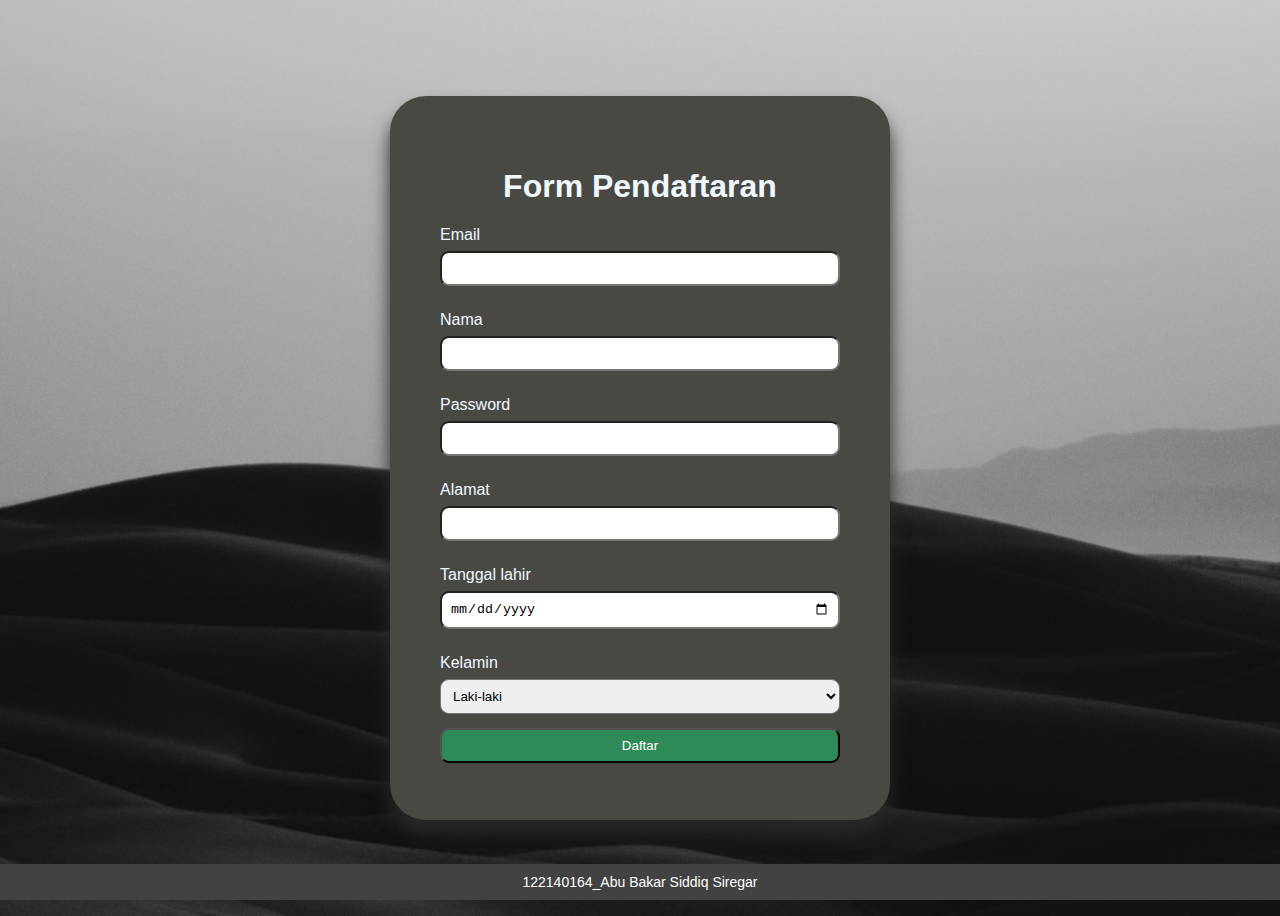
<file: task_2/index.html>
<!DOCTYPE html>
<html lang="en">
<head>
    <meta charset="UTF-8">
    <meta name="viewport" content="width=device-width, initial-scale=1.0">
    <title>Form Pendaftaran</title>

    <style>
        body{
            display: flex;
            justify-content: center;
            align-items: center;
            height: 100vh;
            background-image: url(Resource/bg1.jpg);
            background-size: cover;
            background-position: center;
            background-repeat: no-repeat;
        }

        footer {
            background-color: rgb(66, 66, 66);
            color: white;
            width: 100%;
            padding: 10px;
            text-align: center;
            font-family: Arial, sans-serif;
            font-size: 14px;
            position: fixed;
            bottom: 0;
        }

        .formregister{
            background-color: rgb(73, 73, 68);
            color:aliceblue;
            font-family: Arial, Helvetica, sans-serif;
            padding: 50px;
            border-radius: 36px;
            width: 400px;
            box-shadow: 0 14px 18px rgb(40, 40, 40);
        }

        #titleform{
            text-align: center;
        }

        input, select {
            width: 100%;
            padding: 8px;
            margin: 7px 0px;
            border-radius: 9px;
            box-sizing: border-box;
        }

        input[type="submit"] {
            background-color: seagreen;
            color: white;
            cursor: pointer;
        }

        input[type="submit"]:hover {
            background-color: darkgreen;
        }
    </style>
</head>
<body>
    <div class="formregister">
        <h1 id="titleform">Form Pendaftaran</h1>
        <form method="post" action="detail.html">
            <label for="Email">Email</label><br>
            <input type="text" id="email" name="email"><br><br>
            <label for="name">Nama</label><br>
            <input type="text" id="name" name="name"><br><br>
            <label for="password">Password</label><br>
            <input type="password" id="password" name="password"><br><br>
            <label for="address">Alamat</label><br>
            <input type="text" id="address" name=">address"><br><br>
            <label for="date">Tanggal lahir</label><br>
            <input type="date" id="date" name="date"><br><br>
            <label for="gender">Kelamin</label><br>
            <select id="gender" name="gender">
                <option value="male">Laki-laki</option>
                <option value="female">Perempuan</option>
            </select>
            <input type="submit" value="Daftar">
        </form>
        </form>
    </div>

    <footer>
        122140164_Abu Bakar Siddiq Siregar
    </footer>
</body>
</html>
</file>
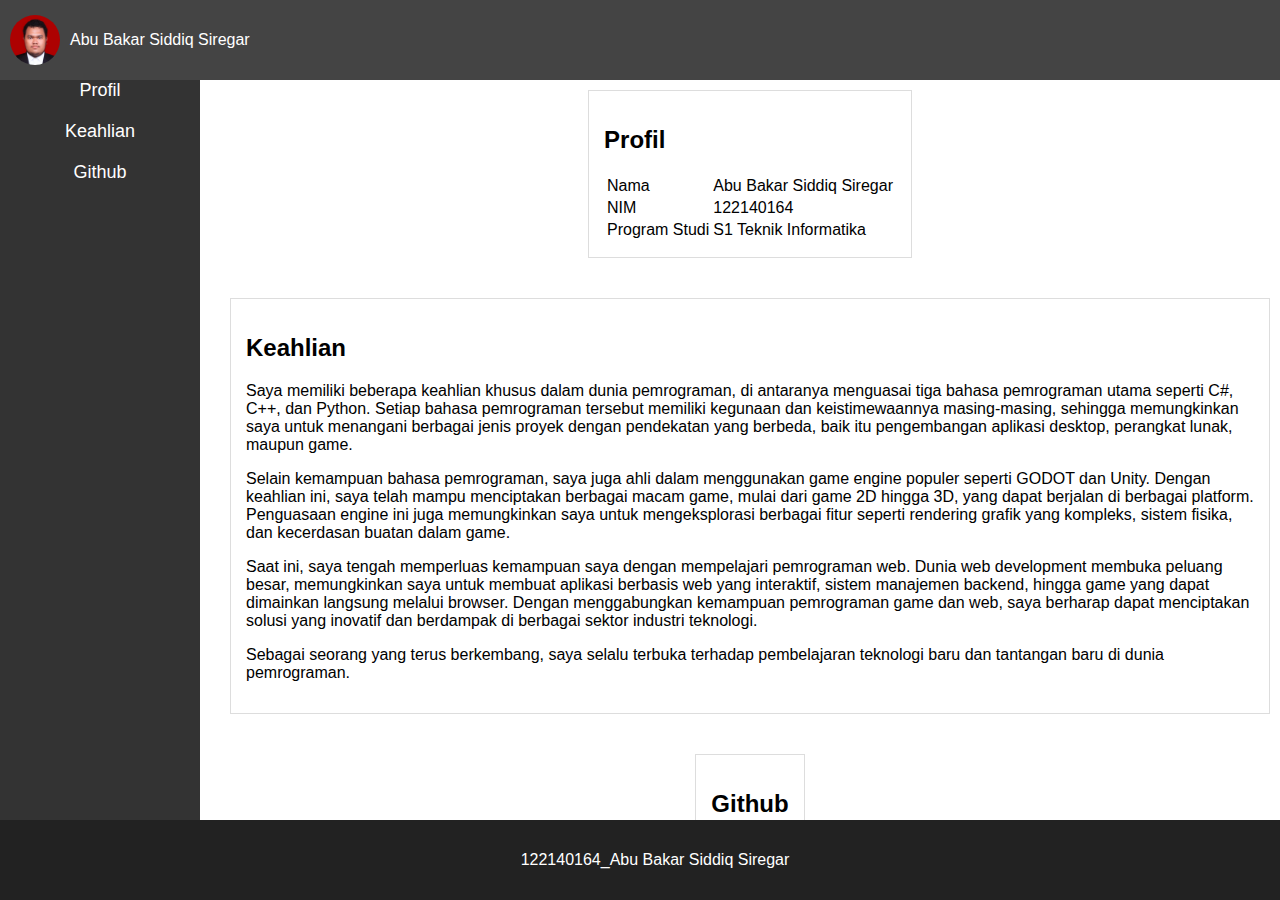
<file: task_3/index.html>
<!DOCTYPE html>
<html lang="en">
<head>
    <meta charset="UTF-8">
    <meta name="viewport" content="width=device-width, initial-scale=1.0">
    <title>Responsive Web</title>
    <link rel="stylesheet" href="style.css">
</head>
<body>
    <header>
        <div id="upperheader">
            <img src="Resource/pp1.jpg" alt="Foto Profil" id="pp">
            <p>Abu Bakar Siddiq Siregar</p>
        </div>
    </header>

    <nav id="sidebar">
        <a href="#profil">Profil</a>
        <a href="#Keahlian">Keahlian</a>
        <a href="#Github">Github</a>
    </nav>

    <div class="container">
        <div id="profil" class="block-element">
            <h2>Profil</h2>
            <table class="tableprofil">
                <tr><td>Nama</td><td>Abu Bakar Siddiq Siregar</td></tr>
                <tr><td>NIM</td><td>122140164</td></tr>
                <tr><td>Program Studi</td><td>S1 Teknik Informatika</td></tr>
            </table>
        </div>

        <div id="Keahlian" class="block-element">
            <h2>Keahlian</h2>
            <p>
                Saya memiliki beberapa keahlian khusus dalam dunia pemrograman, di antaranya menguasai tiga bahasa pemrograman utama seperti C#, C++, dan Python. 
                Setiap bahasa pemrograman tersebut memiliki kegunaan dan keistimewaannya masing-masing, sehingga memungkinkan saya untuk menangani berbagai jenis proyek 
                dengan pendekatan yang berbeda, baik itu pengembangan aplikasi desktop, perangkat lunak, maupun game.
            </p>
            <p>
                Selain kemampuan bahasa pemrograman, saya juga ahli dalam menggunakan game engine populer seperti GODOT dan Unity. Dengan keahlian ini, saya telah mampu menciptakan 
                berbagai macam game, mulai dari game 2D hingga 3D, yang dapat berjalan di berbagai platform. Penguasaan engine ini juga memungkinkan saya untuk mengeksplorasi berbagai 
                fitur seperti rendering grafik yang kompleks, sistem fisika, dan kecerdasan buatan dalam game.
            </p>
            <p>
                Saat ini, saya tengah memperluas kemampuan saya dengan mempelajari pemrograman web. Dunia web development membuka peluang besar, memungkinkan saya untuk membuat aplikasi 
                berbasis web yang interaktif, sistem manajemen backend, hingga game yang dapat dimainkan langsung melalui browser. Dengan menggabungkan kemampuan pemrograman game dan web, 
                saya berharap dapat menciptakan solusi yang inovatif dan berdampak di berbagai sektor industri teknologi.
            </p>
            <p>
                Sebagai seorang yang terus berkembang, saya selalu terbuka terhadap pembelajaran teknologi baru dan tantangan baru di dunia pemrograman.
            </p>
        </div>

        <div id="Github" class="block-element">
            <h2>Github</h2>
            <a href="https://github.com/122140164-AbuBakarSiddiqSiregar" class="inline-element">Github</a>
        </div>
    </div>

    <footer>
        <p>122140164_Abu Bakar Siddiq Siregar</p>
    </footer>
</body>
</html>
</file>
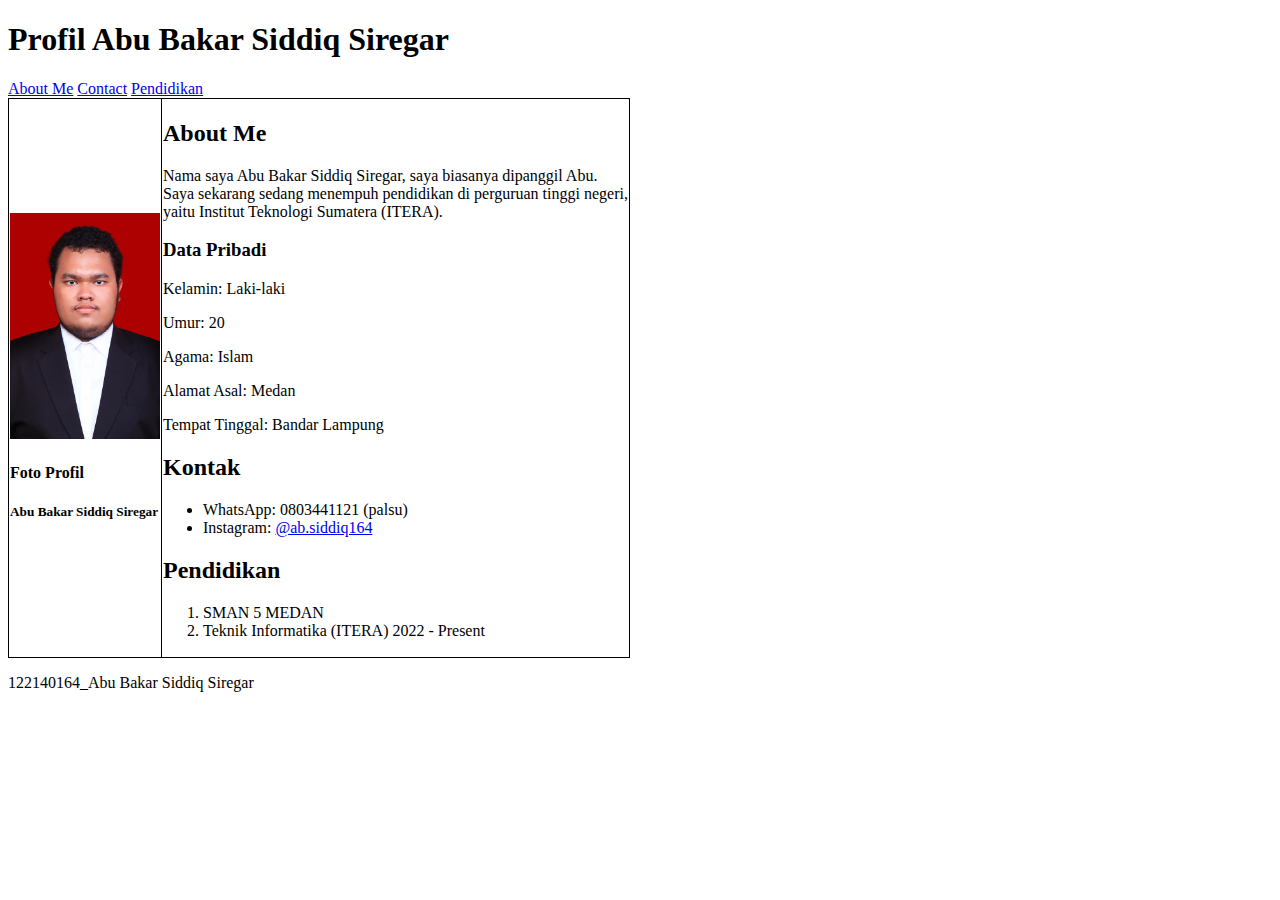
<file: Task_html/index.html>
<!DOCTYPE html>
<html lang="en">
<head>
    <meta charset="UTF-8">
    <meta name="viewport" content="width=device-width, initial-scale=1.0">
    <title>Profil saya</title>
    <style>
        table, tr, td {
            border: 1px solid black;
            border-collapse: collapse;
        }
    </style>
</head>
<body>
    <header>
        <h1>Profil Abu Bakar Siddiq Siregar</h1>
    </header>

    <nav>
        <a href="#about">About Me</a>
        <a href="#contact">Contact</a>
        <a href="#education">Pendidikan</a>
    </nav>
    <main>
        <article>
            <table>
                <tr>
                    <td>
                        <div>
                            <img src="Resource/IMG_3965 A 4X6.jpg" alt="Foto Profil" width="150px">
                            <h4>Foto Profil</h4>
                            <h5>Abu Bakar Siddiq Siregar</h5>
                        </div>
                    </td>
                    <td>
                        <section id="about">
                            <div>
                                <h2>About Me</h2>
                                <p>Nama saya Abu Bakar Siddiq Siregar, saya biasanya dipanggil Abu.<br> 
                                    Saya sekarang sedang menempuh pendidikan di perguruan tinggi negeri,<br>
                                     yaitu Institut Teknologi Sumatera (ITERA).</p>
                            </div>
                            <div>
                                <h3>Data Pribadi</h3>
                                <p>Kelamin: Laki-laki</p>
                                <p>Umur: 20</p>
                                <p>Agama: Islam</p>
                                <p>Alamat Asal: Medan</p>
                                <p>Tempat Tinggal: Bandar Lampung</p>
                            </div>
                        </section>
                    
                        <section id="contact">
                            <div>
                                <h2>Kontak</h2>
                                <ul>
                                    <li>WhatsApp: 0803441121 (palsu)</li>
                                    <li>Instagram: <a href="https://www.instagram.com/ab.siddiq164" target="_blank">@ab.siddiq164</a></li>
                                </ul>
                            </div>
                        </section>
                    
                        <section id="education">
                            <div>
                                <h2>Pendidikan</h2>
                                <ol>
                                    <li>SMAN 5 MEDAN</li>
                                    <li>Teknik Informatika (ITERA) 2022 - Present</li>
                                </ol>
                            </div>
                        </section>
                    </td>
                </tr>
            </table>
        </article>
    </main>
    

    <footer>
        <p>122140164_Abu Bakar Siddiq Siregar</p>
    </footer>

</body>
</html>
</file>
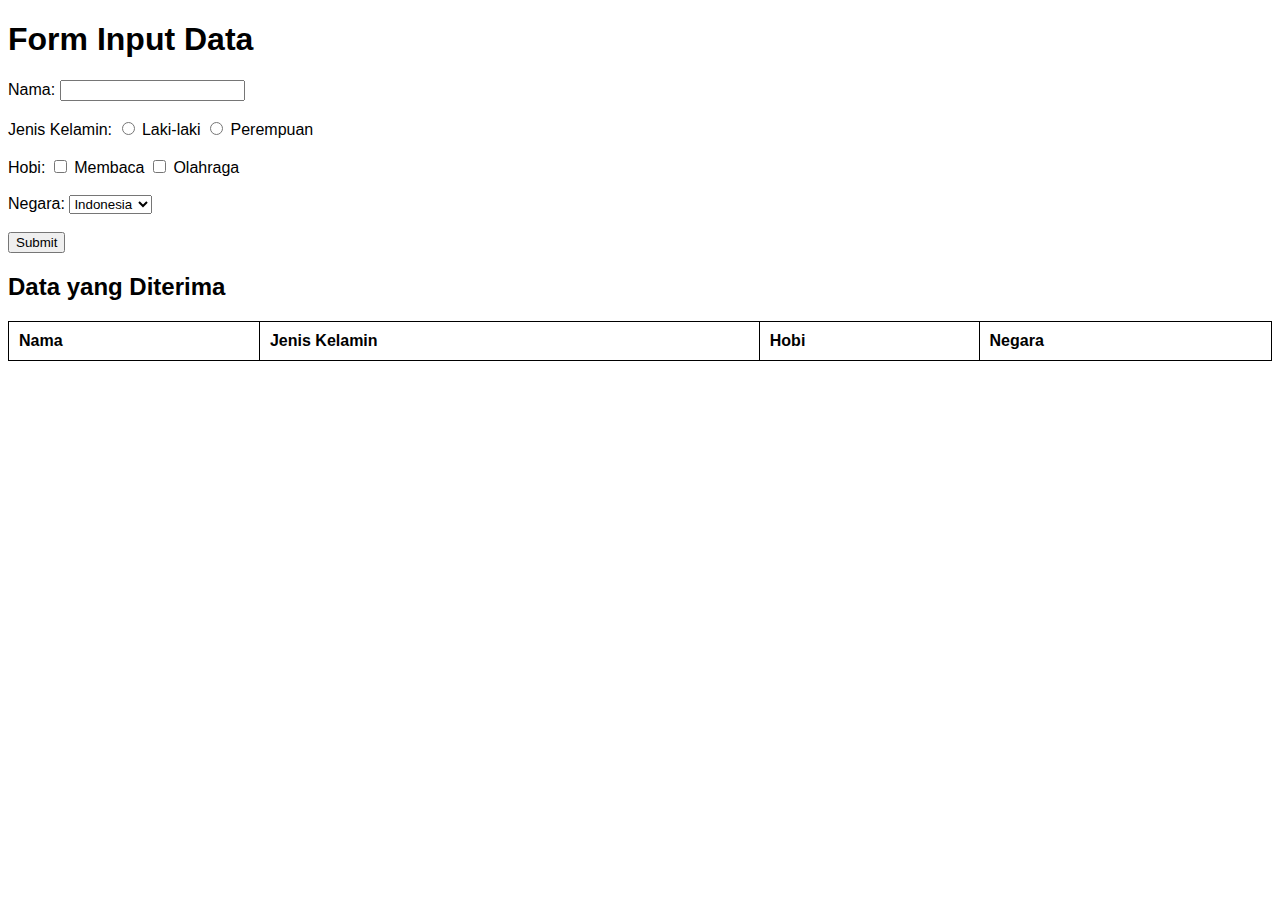
<file: UAS-PEMWEB-RA/index.html>
<!DOCTYPE html>
<html lang="en">
<head>
  <meta charset="UTF-8">
  <meta name="viewport" content="width=device-width, initial-scale=1.0">
  <title>Ujian Pemrograman Web</title>

  <script src="assets/js/script.js"></script>
  <style>
    body {
      font-family: Arial, sans-serif;
    }
    form {
      margin-bottom: 20px;
    }
    table {
      border-collapse: collapse;
      width: 100%;
    }
    table, th, td {
      border: 1px solid black;
    }
    th, td {
      padding: 10px;
      text-align: left;
    }
  </style>
</head>
<body>
  <h1>Form Input Data</h1>
  <form id="dataForm" action="server/process.php" method="POST">
    <label for="name">Nama:</label>
    <input type="text" id="name" name="name" required><br><br>

    <label for="gender">Jenis Kelamin:</label>
    <input type="radio" id="male" name="gender" value="Male">
    <label for="male">Laki-laki</label>
    <input type="radio" id="female" name="gender" value="Female">
    <label for="female">Perempuan</label><br><br>

    <label for="hobby">Hobi:</label>
    <input type="checkbox" id="hobby1" name="hobby[]" value="Membaca">
    <label for="hobby1">Membaca</label>
    <input type="checkbox" id="hobby2" name="hobby[]" value="Olahraga">
    <label for="hobby2">Olahraga</label><br><br>

    <label for="country">Negara:</label>
    <select id="country" name="country">
      <option value="Indonesia">Indonesia</option>
      <option value="Malaysia">Malaysia</option>
      <option value="Singapore">Singapore</option>
    </select><br><br>

    <button type="button" id="submitButton">Submit</button>
  </form>

  <h2>Data yang Diterima</h2>
  <table id="dataTable">
    <thead>
      <tr>
        <th>Nama</th>
        <th>Jenis Kelamin</th>
        <th>Hobi</th>
        <th>Negara</th>
      </tr>
    </thead>
    <tbody>
      <!-- Data akan dimasukkan di sini -->
    </tbody>
  </table>

  <script>
    // Fungsi untuk memuat data dari server
    function loadUserData() {
        fetch('server/view_user.php')
            .then(response => response.json())
            .then(data => {
                const tableBody = document.getElementById('dataTable').querySelector('tbody');
                tableBody.innerHTML = ''; // Hapus isi tabel sebelumnya

                data.forEach(user => {
                    const newRow = tableBody.insertRow();
                    newRow.innerHTML = `
                        <td>${user.name}</td>
                        <td>${user.gender}</td>
                        <td>${user.hobbies}</td>
                        <td>${user.country}</td>
                    `;
                });
            })
            .catch(error => console.error('Error:', error));
    }

    // Muat data pengguna saat halaman dimuat
    document.addEventListener('DOMContentLoaded', loadUserData);

    // Tambahkan event listener ke form untuk memperbarui data setelah submit
    const form = document.getElementById('dataForm');
    form.addEventListener('submit', function (e) {
        e.preventDefault(); // Mencegah pengiriman form default
        const formData = new FormData(form);

        fetch(form.action, {
            method: 'POST',
            body: formData
        })
        .then(response => response.text())
        .then(() => {
            form.reset();
            loadUserData(); // Perbarui tabel dengan data baru
            alert('Data berhasil disimpan!');
        })
        .catch(error => console.error('Error:', error));
    });
  </script>
</body>
</html>
</file>
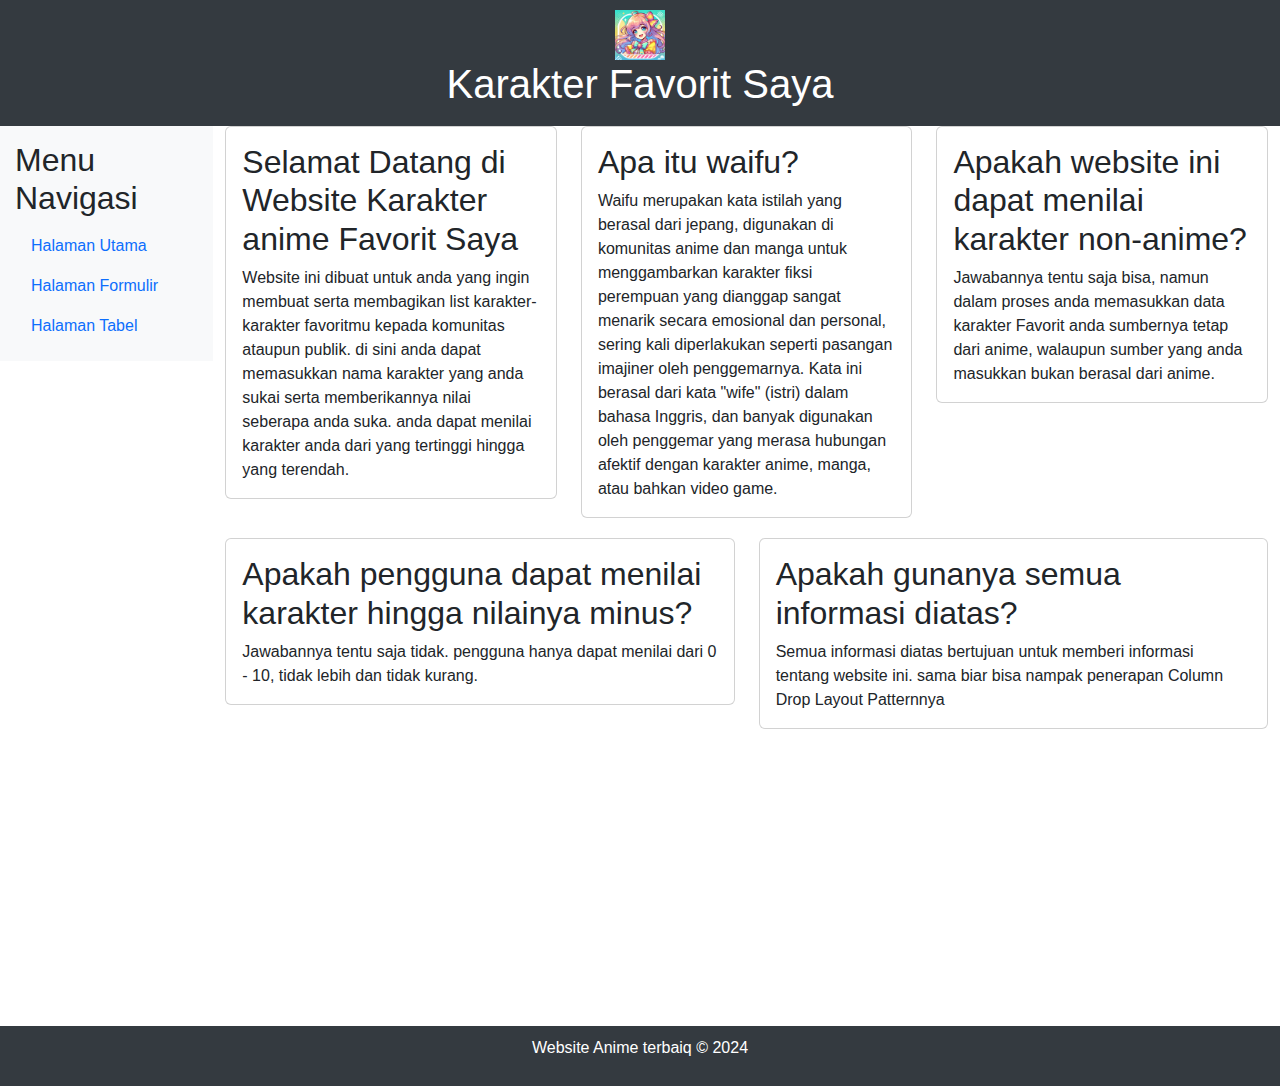
<file: UTS Pemweb RA/index.html>
<!DOCTYPE html>
<html lang="en">
<head>
    <meta charset="UTF-8">
    <meta name="viewport" content="width=device-width, initial-scale=1.0">
    <meta name="description" content="Website idola anime saya dengan desain responsif.">
    <meta name="author" content="Nama Anda">
    <meta name="keywords" content="anime, idola, website, responsif">
    <title>Mayfu (My Waifu)</title>
    
    <link href="https://cdn.jsdelivr.net/npm/bootstrap@5.3.0-alpha1/dist/css/bootstrap.min.css" rel="stylesheet">
    
    <style> 
        body {
            font-family: Arial, sans-serif;
        }

        html, body {
            height: 100%;  
            margin: 0;     
        }

        header {
            background-color: #343a40;
            color: white;
            padding: 10px 0;
            text-align: center;
        }

        .container-fluid {
            min-height: 100%;       
            display: flex;          
            flex-direction: column;
        }

        main {
            flex: 1;
            margin-top: 20px;
        }

        .sidebar {
            background-color: #f8f9fa;
            padding: 15px;
            height: 100%;
        }

        footer {
            background-color: #343a40;
            color: white;
            text-align: center;
            padding: 10px 0;
            position: relative;
            bottom: 0;
            width: 100%;
        }

        @media (max-width: 576px) {
            .sidebar, .content {
                flex-basis: 100%;
            }
        }

        .card {
            margin-bottom: 20px;
        }

    </style>
</head>
<body>
    <header>
        <img src="Resource/LogoWebAI.png" alt="Logo Anime" style="width: 50px;">
        <h1>Karakter Favorit Saya</h1>
    </header>

    <div class="container-fluid">
        <div class="row">
            <nav class="col-md-3 col-lg-2 sidebar">
                <h2>Menu Navigasi</h2>
                <ul class="nav flex-column">
                    <li class="nav-item">
                        <a class="nav-link" href="index.html">Halaman Utama</a>
                    </li>
                    <li class="nav-item">
                        <a class="nav-link" href="formulir.html">Halaman Formulir</a>
                    </li>
                    <li class="nav-item">
                        <a class="nav-link" href="tabel.html">Halaman Tabel</a>
                    </li>
                </ul>
            </nav>

            <main class="col-md-9 col-lg-10">
                <div class="row">
                    <div class="col-sm-12 col-md-4">
                        <div class="card">
                            <div class="card-body">
                                <h2 class="card-title">Selamat Datang di Website Karakter anime Favorit Saya</h2>
                                <p class="card-text">Website ini dibuat untuk anda yang ingin membuat serta membagikan
                                    list karakter-karakter favoritmu kepada komunitas ataupun publik.
                                    di sini anda dapat memasukkan nama karakter yang anda sukai serta
                                    memberikannya nilai seberapa anda suka. anda dapat menilai karakter
                                    anda dari yang tertinggi hingga yang terendah.</p>
                            </div>
                        </div>
                    </div>
                    <div class="col-sm-12 col-md-4">
                        <div class="card">
                            <div class="card-body">
                                <h2 class="card-title">Apa itu waifu?</h2>
                                <p class="card-text">Waifu merupakan kata istilah yang berasal dari jepang, digunakan di 
                                    komunitas anime dan manga untuk menggambarkan karakter fiksi perempuan 
                                    yang dianggap sangat menarik secara emosional dan personal, sering 
                                    kali diperlakukan seperti pasangan imajiner oleh penggemarnya. Kata 
                                    ini berasal dari kata "wife" (istri) dalam bahasa Inggris, dan banyak 
                                    digunakan oleh penggemar yang merasa hubungan afektif dengan karakter 
                                    anime, manga, atau bahkan video game.</p>
                            </div>
                        </div>
                    </div>
                    <div class="col-sm-12 col-md-4">
                        <div class="card">
                            <div class="card-body">
                                <h2 class="card-title">Apakah website ini dapat menilai karakter non-anime?</h2>
                                <p class="card-text">Jawabannya tentu saja bisa, namun dalam proses anda memasukkan data
                                    karakter Favorit anda sumbernya tetap dari anime, walaupun sumber
                                    yang anda masukkan bukan berasal dari anime.</p>
                            </div>
                        </div>
                    </div>
                </div>

                <div class="row">
                    <div class="col-sm-12 col-md-6">
                        <div class="card">
                            <div class="card-body">
                                <h2 class="card-title">Apakah pengguna dapat menilai karakter hingga nilainya minus?</h2>
                                <p class="card-text">Jawabannya tentu saja tidak. pengguna hanya dapat menilai dari 0 - 10,
                                    tidak lebih dan tidak kurang.</p>
                            </div>
                        </div>
                    </div>
                    <div class="col-sm-12 col-md-6">
                        <div class="card">
                            <div class="card-body">
                                <h2 class="card-title">Apakah gunanya semua informasi diatas?</h2>
                                <p class="card-text">Semua informasi diatas bertujuan untuk memberi informasi tentang
                                    website ini. sama biar bisa nampak penerapan Column Drop Layout Patternnya</p>
                            </div>
                        </div>
                    </div>
                </div>
            </main>
        </div>
    </div>

    <footer>
        <p>Website Anime terbaiq &copy; 2024</p>
    </footer>

    <script src="https://cdn.jsdelivr.net/npm/bootstrap@5.3.0-alpha1/dist/js/bootstrap.bundle.min.js"></script>
</body>
</html>
</file>
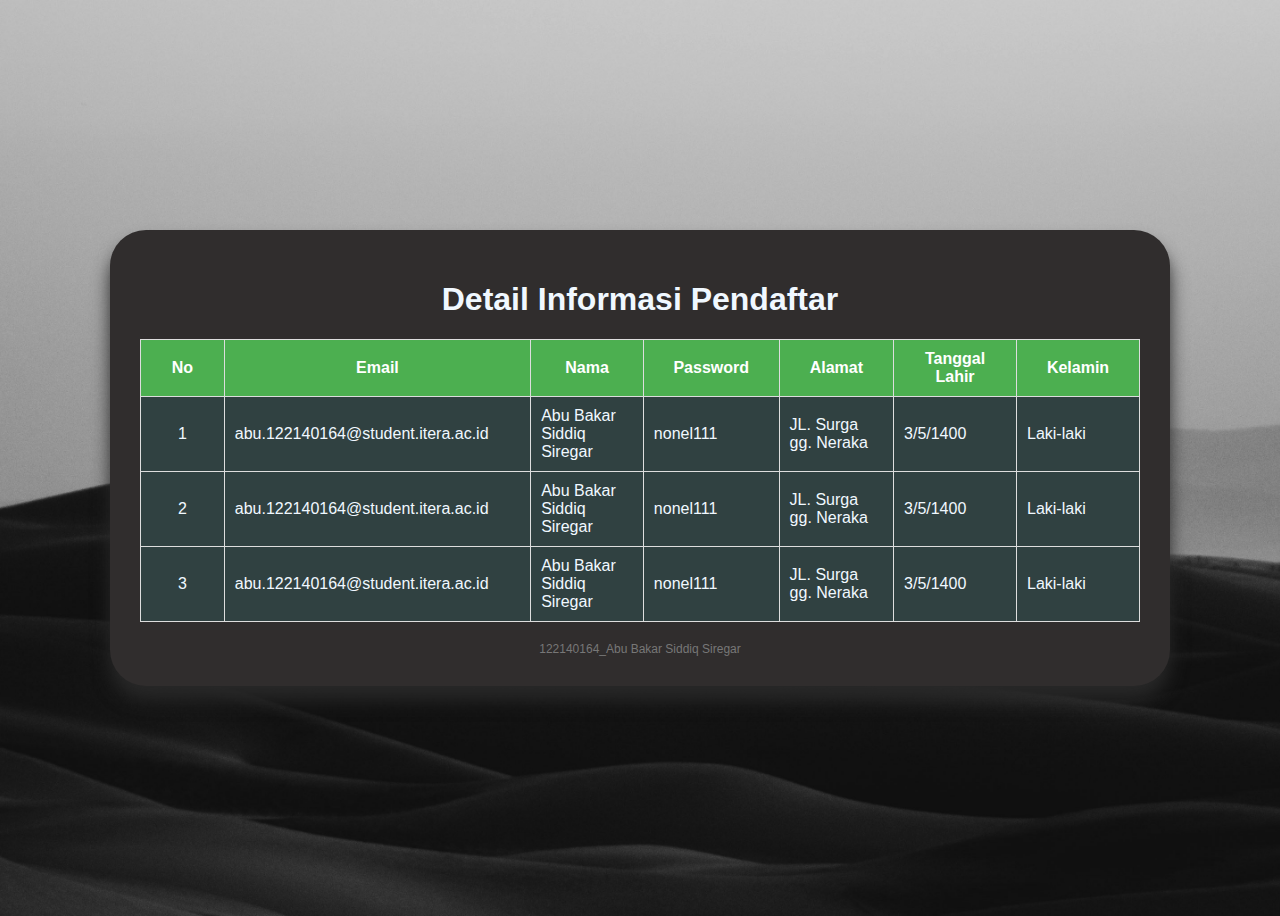
<file: task_2/detail.html>
<!DOCTYPE html>
<html lang="en">
<head>
    <meta charset="UTF-8">
    <meta name="viewport" content="width=device-width, initial-scale=1.0">
    <title>Detail Informasi Pendaftar</title>
    
    <style>
        body {
            font-family: Arial, Helvetica, sans-serif;
            display: flex;
            justify-content: center;
            align-items: center;
            height: 100vh;
            background-image: url(Resource/bg1.jpg);
            background-size: cover;
            background-position: center;
            background-repeat: no-repeat;
            color: aliceblue;
        }

        .box {
            background-color: rgb(48, 45, 45);
            padding: 30px;
            border-radius: 36px;
            box-shadow: 0 14px 18px rgb(40, 40, 40);
            width: min-content;
        }

        #TeksCenter {
            text-align: center;
        }

        table {
            width: 100%;
            border-collapse: collapse;
        }

        table, th, td {
            border: 1px solid #ddd;
            padding: 10px;
            width: 1000px;
        }

        td {
            background-color: rgb(48, 65, 65);
        }

        th {
            background-color: #4CAF50;
            color: white;
            text-align: center;
            
        }

        footer {
            margin-top: 20px;
            text-align: center;
            font-size: 12px;
            color: #777;
        }
    </style>
</head>
<body>
    <div class="box">
        <h1 id="TeksCenter">Detail Informasi Pendaftar</h1>
        <table>
            <tr>
                <th>No</th>
                <th>Email</th>
                <th>Nama</th>
                <th>Password</th>
                <th>Alamat</th>
                <th>Tanggal Lahir</th>
                <th>Kelamin</th>
            </tr>
            <tr>
                <td id="TeksCenter">
                    1
                </td>
                <td>
                    abu.122140164@student.itera.ac.id
                </td>
                <td>
                    Abu Bakar Siddiq Siregar
                </td>
                <td>
                    nonel111
                </td>
                <td>
                    JL. Surga gg. Neraka
                </td>
                <td>
                    3/5/1400
                </td>
                <td>
                    Laki-laki
                </td>
            </tr>
            <tr>
                <td id="TeksCenter">
                    2
                </td>
                <td>
                    abu.122140164@student.itera.ac.id
                </td>
                <td>
                    Abu Bakar Siddiq Siregar
                </td>
                <td>
                    nonel111
                </td>
                <td>
                    JL. Surga gg. Neraka
                </td>
                <td>
                    3/5/1400
                </td>
                <td>
                    Laki-laki
                </td>
            </tr>
            <tr>
                <td id="TeksCenter">
                    3
                </td>
                <td>
                    abu.122140164@student.itera.ac.id
                </td>
                <td>
                    Abu Bakar Siddiq Siregar
                </td>
                <td>
                    nonel111
                </td>
                <td>
                    JL. Surga gg. Neraka
                </td>
                <td>
                    3/5/1400
                </td>
                <td>
                    Laki-laki
                </td>
            </tr>
        </table>

        <footer>
            122140164_Abu Bakar Siddiq Siregar
        </footer>
    </div>
</body>
</html>
</file>
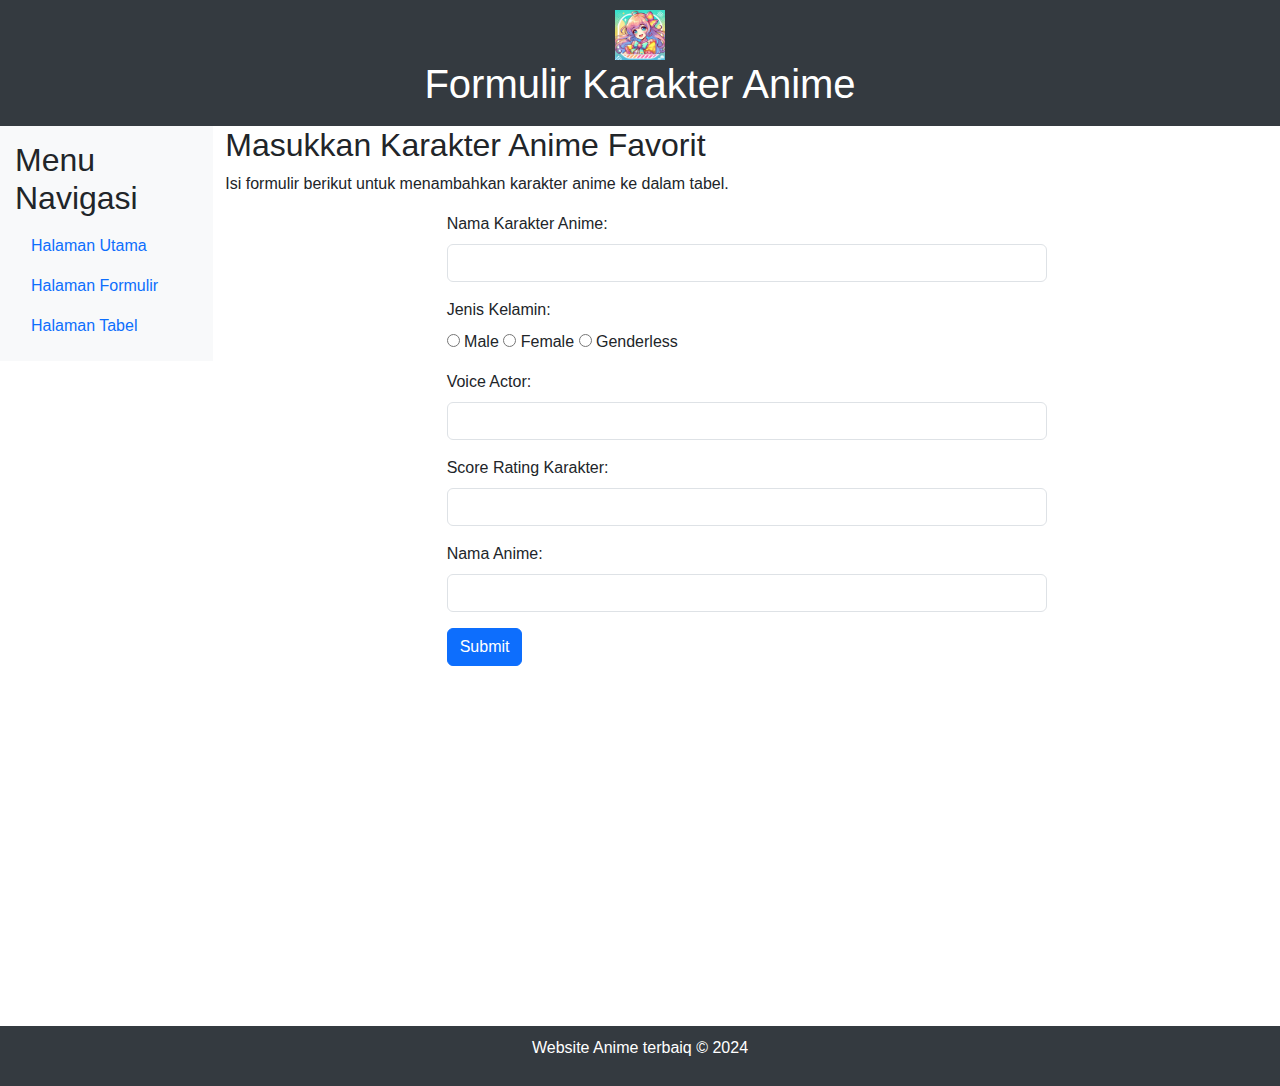
<file: UTS Pemweb RA/formulir.html>
<!DOCTYPE html>
<html lang="en">
<head>
    <meta charset="UTF-8">
    <meta name="viewport" content="width=device-width, initial-scale=1.0">
    <meta name="description" content="Halaman formulir untuk memasukkan karakter anime.">
    <meta name="author" content="Nama Anda">
    <meta name="keywords" content="anime, karakter, formulir, website, responsif">
    <title>Formulir Karakter Anime</title>
    
    <link href="https://cdn.jsdelivr.net/npm/bootstrap@5.3.0-alpha1/dist/css/bootstrap.min.css" rel="stylesheet">
    
    <style>
        main {
            flex: 1;
        }

        body {
            font-family: Arial, sans-serif;
        }

        html, body {
            height: 100%;
            margin: 0;
        }

        header {
            background-color: #343a40;
            color: white;
            padding: 10px 0;
            text-align: center;
        }

        .container-fluid {
            min-height: 100%;      
            display: flex;         
            flex-direction: column;
        }

        .sidebar {
            background-color: #f8f9fa;
            padding: 15px;
            height: 100%;
        }

        form {
            max-width: 600px; 
            margin: 0 auto;   
        }

        footer {
            background-color: #343a40;
            color: white;
            text-align: center;
            padding: 10px 0;
            position: relative;
            bottom: 0;
            width: 100%;
        }

        @media (max-width: 576px) {
            .sidebar, .content {
                flex-basis: 100%;
            }
        }
    </style>
</head>
<body>
    <header>
        <img src="Resource/LogoWebAI.png" alt="Logo Anime" style="width: 50px;">
        <h1>Formulir Karakter Anime</h1>
    </header>

    <div class="container-fluid">
        <div class="row">
            <!-- Sidebar -->
            <nav class="col-md-3 col-lg-2 sidebar">
                <h2>Menu Navigasi</h2>
                <ul class="nav flex-column">
                    <li class="nav-item">
                        <a class="nav-link" href="index.html">Halaman Utama</a>
                    </li>
                    <li class="nav-item">
                        <a class="nav-link" href="formulir.html">Halaman Formulir</a>
                    </li>
                    <li class="nav-item">
                        <a class="nav-link" href="tabel.html">Halaman Tabel</a>
                    </li>
                </ul>
            </nav>

            <main class="col-md-9 col-lg-10">
                <section class="content">
                    <h2>Masukkan Karakter Anime Favorit</h2>
                    <p>Isi formulir berikut untuk menambahkan karakter anime ke dalam tabel.</p>
                    
                    <form action="tabel.html" method="GET">
                        <div class="mb-3">
                            <label for="nama-karakter" class="form-label">Nama Karakter Anime:</label>
                            <input type="text" id="nama-karakter" name="nama-karakter" class="form-control" required>
                        </div>

                        <div class="mb-3">
                            <label for="gender" class="form-label">Jenis Kelamin:</label><br>
                            <input type="radio" id="male" name="gender" value="Male" required>
                            <label for="male">Male</label>
                            <input type="radio" id="female" name="gender" value="Female" required>
                            <label for="female">Female</label>
                            <input type="radio" id="genderless" name="gender" value="Genderless" required>
                            <label for="genderless">Genderless</label>
                        </div>

                        <div class="mb-3">
                            <label for="voice-actor" class="form-label">Voice Actor:</label>
                            <input type="text" id="voice-actor" name="voice-actor" class="form-control" required>
                        </div>

                        <div class="mb-3">
                            <label for="score-rating" class="form-label">Score Rating Karakter:</label>
                            <input type="number" id="score-rating" name="score-rating" class="form-control" step="0.1" min="0" max="10" required>
                        </div>

                        <div class="mb-3">
                            <label for="nama-anime" class="form-label">Nama Anime:</label>
                            <input type="text" id="nama-anime" name="nama-anime" class="form-control" required>
                        </div>

                        <button type="submit" class="btn btn-primary">Submit</button>
                    </form>
                </section>
            </main>
        </div>
    </div>

    <footer>
        <p>Website Anime terbaiq &copy; 2024</p>
    </footer>

    <script src="https://cdn.jsdelivr.net/npm/bootstrap@5.3.0-alpha1/dist/js/bootstrap.bundle.min.js"></script>
</body>
</html>
</file>
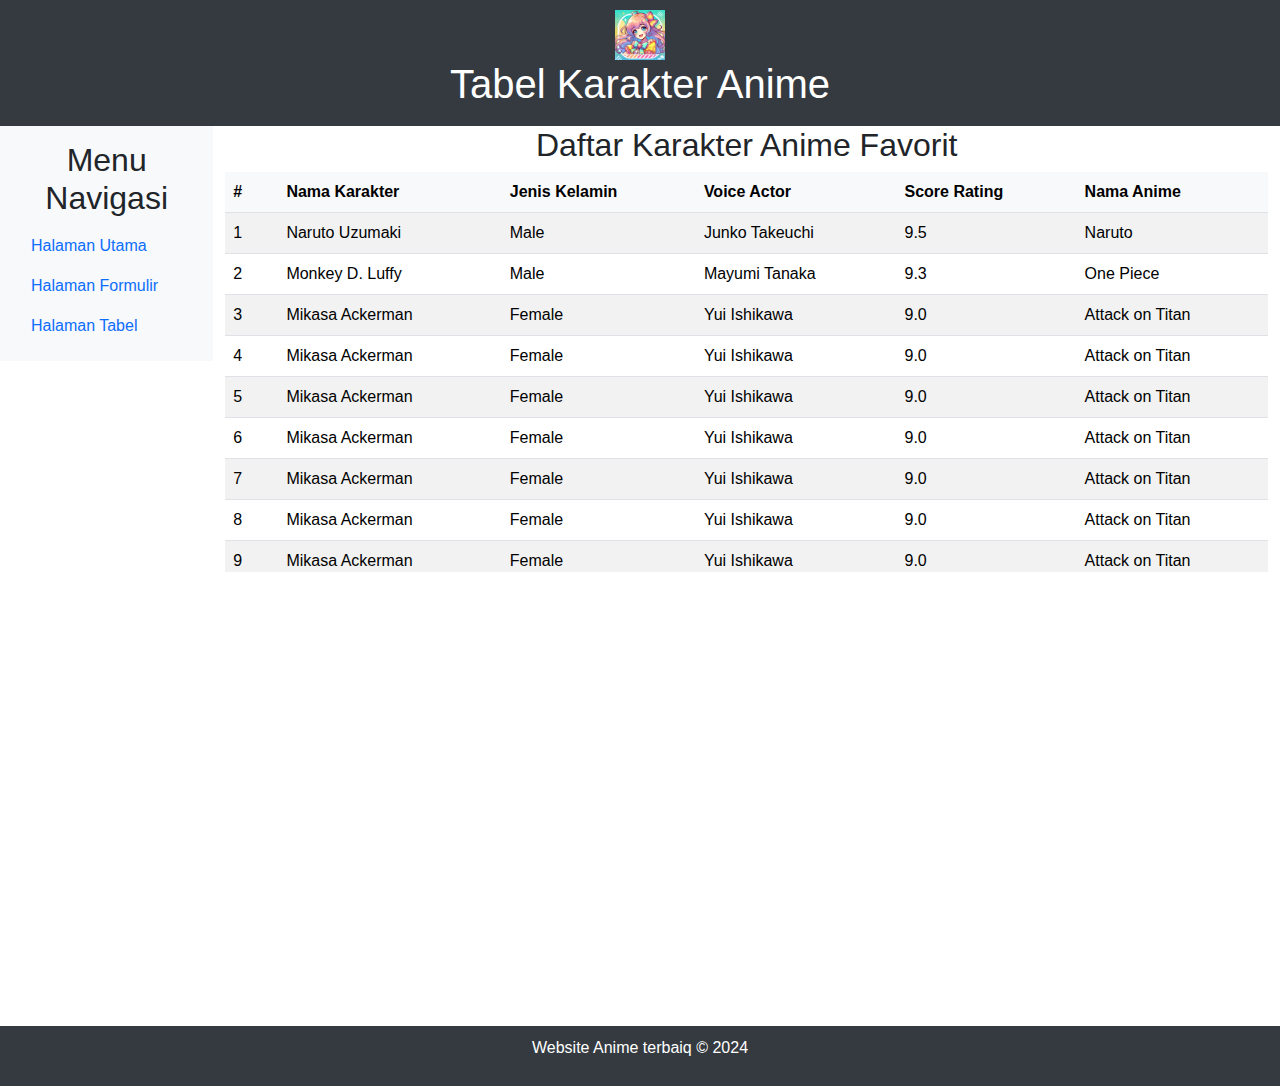
<file: UTS Pemweb RA/tabel.html>
<!DOCTYPE html>
<html lang="en">
<head>
    <meta charset="UTF-8">
    <meta name="viewport" content="width=device-width, initial-scale=1.0">
    <meta name="description" content="Halaman tabel karakter anime yang diinput melalui formulir.">
    <meta name="author" content="Nama Anda">
    <meta name="keywords" content="anime, karakter, tabel, website, responsif">
    <title>Tabel Karakter Anime</title>
    
    <!-- Bootstrap CSS -->
    <link href="https://cdn.jsdelivr.net/npm/bootstrap@5.3.0-alpha1/dist/css/bootstrap.min.css" rel="stylesheet">
    
    <!-- Custom CSS -->
    <style>
        main {
            flex: 1;
        }

        body {
            font-family: Arial, sans-serif;
        }

        html, body {
            height: 100%;  
            margin: 0;    
        }

        header {
            background-color: #343a40;
            color: white;
            padding: 10px 0;
            text-align: center;
        }

        .container-fluid {
            min-height: 100%;       
            display: flex;          
            flex-direction: column; 
        }

        .sidebar {
            background-color: #f8f9fa;
            padding: 15px;
            height: 100%;
        }

        footer {
            background-color: #343a40;
            color: white;
            text-align: center;
            padding: 10px 0;
            position: relative;
            bottom: 0;
            width: 100%;
        }
        h2 {
            text-align: center;
        }
        
        .table thead th {
            position: sticky;
            top: 0;
            background-color: #f8f9fa;
        }

        .table-striped tbody tr:nth-of-type(odd) {
            background-color: #f2f2f2;
        }

        .table-striped tbody tr:nth-of-type(even) {
            background-color: #e9ecef;
        }

        .table-hover tbody tr:hover {
            background-color: #d1e7dd;
        }

        @media (max-width: 576px) {
            .sidebar, .content {
                flex-basis: 100%;
            }
        }

        .table-container {
            max-height: 400px;
            overflow-y: auto;
        }
    </style>
</head>
<body>
    <header>
        <img src="Resource/LogoWebAI.png" alt="Logo Anime" style="width: 50px;">
        <h1>Tabel Karakter Anime</h1>
    </header>

    <div class="container-fluid">
        <div class="row">
            <nav class="col-md-3 col-lg-2 sidebar">
                <h2>Menu Navigasi</h2>
                <ul class="nav flex-column">
                    <li class="nav-item">
                        <a class="nav-link" href="index.html">Halaman Utama</a>
                    </li>
                    <li class="nav-item">
                        <a class="nav-link" href="formulir.html">Halaman Formulir</a>
                    </li>
                    <li class="nav-item">
                        <a class="nav-link" href="tabel.html">Halaman Tabel</a>
                    </li>
                </ul>
            </nav>

            <main class="col-md-9 col-lg-10">
                <section class="content">
                    <h2 class="centeer">Daftar Karakter Anime Favorit</h2>
                    <div class="table-container">
                        <table class="table table-striped table-hover">
                            <thead>
                                <tr>
                                    <th>#</th>
                                    <th>Nama Karakter</th>
                                    <th>Jenis Kelamin</th>
                                    <th>Voice Actor</th>
                                    <th>Score Rating</th>
                                    <th>Nama Anime</th>
                                </tr>
                            </thead>
                            <tbody>
                                <tr>
                                    <td>1</td>
                                    <td>Naruto Uzumaki</td>
                                    <td>Male</td>
                                    <td>Junko Takeuchi</td>
                                    <td>9.5</td>
                                    <td>Naruto</td>
                                </tr>
                                <tr>
                                    <td>2</td>
                                    <td>Monkey D. Luffy</td>
                                    <td>Male</td>
                                    <td>Mayumi Tanaka</td>
                                    <td>9.3</td>
                                    <td>One Piece</td>
                                </tr>
                                <tr>
                                    <td>3</td>
                                    <td>Mikasa Ackerman</td>
                                    <td>Female</td>
                                    <td>Yui Ishikawa</td>
                                    <td>9.0</td>
                                    <td>Attack on Titan</td>
                                </tr>
                                <tr>
                                    <td>4</td>
                                    <td>Mikasa Ackerman</td>
                                    <td>Female</td>
                                    <td>Yui Ishikawa</td>
                                    <td>9.0</td>
                                    <td>Attack on Titan</td>
                                </tr>
                                <tr>
                                    <td>5</td>
                                    <td>Mikasa Ackerman</td>
                                    <td>Female</td>
                                    <td>Yui Ishikawa</td>
                                    <td>9.0</td>
                                    <td>Attack on Titan</td>
                                </tr>
                                <tr>
                                    <td>6</td>
                                    <td>Mikasa Ackerman</td>
                                    <td>Female</td>
                                    <td>Yui Ishikawa</td>
                                    <td>9.0</td>
                                    <td>Attack on Titan</td>
                                </tr>
                                <tr>
                                    <td>7</td>
                                    <td>Mikasa Ackerman</td>
                                    <td>Female</td>
                                    <td>Yui Ishikawa</td>
                                    <td>9.0</td>
                                    <td>Attack on Titan</td>
                                </tr>
                                <tr>
                                    <td>8</td>
                                    <td>Mikasa Ackerman</td>
                                    <td>Female</td>
                                    <td>Yui Ishikawa</td>
                                    <td>9.0</td>
                                    <td>Attack on Titan</td>
                                </tr>
                                <tr>
                                    <td>9</td>
                                    <td>Mikasa Ackerman</td>
                                    <td>Female</td>
                                    <td>Yui Ishikawa</td>
                                    <td>9.0</td>
                                    <td>Attack on Titan</td>
                                </tr>
                                <tr>
                                    <td>10</td>
                                    <td>Mikasa Ackerman</td>
                                    <td>Female</td>
                                    <td>Yui Ishikawa</td>
                                    <td>9.0</td>
                                    <td>Attack on Titan</td>
                                </tr>
                                <tr>
                                    <td>11</td>
                                    <td>Mikasa Ackerman</td>
                                    <td>Female</td>
                                    <td>Yui Ishikawa</td>
                                    <td>9.0</td>
                                    <td>Attack on Titan</td>
                                </tr>
                                <tr>
                                    <td>12</td>
                                    <td>Mikasa Ackerman</td>
                                    <td>Female</td>
                                    <td>Yui Ishikawa</td>
                                    <td>9.0</td>
                                    <td>Attack on Titan</td>
                                </tr>
                                <tr>
                                    <td>13</td>
                                    <td>Mikasa Ackerman</td>
                                    <td>Female</td>
                                    <td>Yui Ishikawa</td>
                                    <td>9.0</td>
                                    <td>Attack on Titan</td>
                                </tr>
                                <tr>
                                    <td>14</td>
                                    <td>Mikasa Ackerman</td>
                                    <td>Female</td>
                                    <td>Yui Ishikawa</td>
                                    <td>9.0</td>
                                    <td>Attack on Titan</td>
                                </tr>
                                <tr>
                                    <td>15</td>
                                    <td>Mikasa Ackerman</td>
                                    <td>Female</td>
                                    <td>Yui Ishikawa</td>
                                    <td>9.0</td>
                                    <td>Attack on Titan</td>
                                </tr>
                                <tr>
                                    <td>16</td>
                                    <td>Mikasa Ackerman</td>
                                    <td>Female</td>
                                    <td>Yui Ishikawa</td>
                                    <td>9.0</td>
                                    <td>Attack on Titan</td>
                                </tr>
                                <tr>
                                    <td>17</td>
                                    <td>Mikasa Ackerman</td>
                                    <td>Female</td>
                                    <td>Yui Ishikawa</td>
                                    <td>9.0</td>
                                    <td>Attack on Titan</td>
                                </tr>
                                <tr>
                                    <td>18</td>
                                    <td>Mikasa Ackerman</td>
                                    <td>Female</td>
                                    <td>Yui Ishikawa</td>
                                    <td>9.0</td>
                                    <td>Attack on Titan</td>
                                </tr>
                                <tr>
                                    <td>19</td>
                                    <td>Mikasa Ackerman</td>
                                    <td>Female</td>
                                    <td>Yui Ishikawa</td>
                                    <td>9.0</td>
                                    <td>Attack on Titan</td>
                                </tr>
                                <tr>
                                    <td>20</td>
                                    <td>Mikasa Ackerman</td>
                                    <td>Female</td>
                                    <td>Yui Ishikawa</td>
                                    <td>9.0</td>
                                    <td>Attack on Titan</td>
                                </tr>
                                <tr>
                                    <td>21</td>
                                    <td>Mikasa Ackerman</td>
                                    <td>Female</td>
                                    <td>Yui Ishikawa</td>
                                    <td>9.0</td>
                                    <td>Attack on Titan</td>
                                </tr>
                                <tr>
                                    <td>22</td>
                                    <td>Mikasa Ackerman</td>
                                    <td>Female</td>
                                    <td>Yui Ishikawa</td>
                                    <td>9.0</td>
                                    <td>Attack on Titan</td>
                                </tr>
                                <tr>
                                    <td>23</td>
                                    <td>Mikasa Ackerman</td>
                                    <td>Female</td>
                                    <td>Yui Ishikawa</td>
                                    <td>9.0</td>
                                    <td>Attack on Titan</td>
                                </tr>
                                <tr>
                                    <td>24</td>
                                    <td>Mikasa Ackerman</td>
                                    <td>Female</td>
                                    <td>Yui Ishikawa</td>
                                    <td>9.0</td>
                                    <td>Attack on Titan</td>
                                </tr>
                                <tr>
                                    <td>25</td>
                                    <td>Mikasa Ackerman</td>
                                    <td>Female</td>
                                    <td>Yui Ishikawa</td>
                                    <td>9.0</td>
                                    <td>Attack on Titan</td>
                                </tr>
                                <tr>
                                    <td>26</td>
                                    <td>Mikasa Ackerman</td>
                                    <td>Female</td>
                                    <td>Yui Ishikawa</td>
                                    <td>9.0</td>
                                    <td>Attack on Titan</td>
                                </tr>
                                <tr>
                                    <td>27</td>
                                    <td>Mikasa Ackerman</td>
                                    <td>Female</td>
                                    <td>Yui Ishikawa</td>
                                    <td>9.0</td>
                                    <td>Attack on Titan</td>
                                </tr>
                                <tr>
                                    <td>28</td>
                                    <td>Mikasa Ackerman</td>
                                    <td>Female</td>
                                    <td>Yui Ishikawa</td>
                                    <td>9.0</td>
                                    <td>Attack on Titan</td>
                                </tr>
                                <tr>
                                    <td>29</td>
                                    <td>Mikasa Ackerman</td>
                                    <td>Female</td>
                                    <td>Yui Ishikawa</td>
                                    <td>9.0</td>
                                    <td>Attack on Titan</td>
                                </tr>
                                <tr>
                                    <td>30</td>
                                    <td>Mikasa Ackerman</td>
                                    <td>Female</td>
                                    <td>Yui Ishikawa</td>
                                    <td>9.0</td>
                                    <td>Attack on Titan</td>
                                </tr>
                                <tr>
                                    <td>31</td>
                                    <td>Mikasa Ackerman</td>
                                    <td>Female</td>
                                    <td>Yui Ishikawa</td>
                                    <td>9.0</td>
                                    <td>Attack on Titan</td>
                                </tr>
                                <tr>
                                    <td>32</td>
                                    <td>Mikasa Ackerman</td>
                                    <td>Female</td>
                                    <td>Yui Ishikawa</td>
                                    <td>9.0</td>
                                    <td>Attack on Titan</td>
                                </tr>
                                <tr>
                                    <td>33</td>
                                    <td>Mikasa Ackerman</td>
                                    <td>Female</td>
                                    <td>Yui Ishikawa</td>
                                    <td>9.0</td>
                                    <td>Attack on Titan</td>
                                </tr>
                                <tr>
                                    <td>34</td>
                                    <td>Mikasa Ackerman</td>
                                    <td>Female</td>
                                    <td>Yui Ishikawa</td>
                                    <td>9.0</td>
                                    <td>Attack on Titan</td>
                                </tr>
                                <tr>
                                    <td>35</td>
                                    <td>Mikasa Ackerman</td>
                                    <td>Female</td>
                                    <td>Yui Ishikawa</td>
                                    <td>9.0</td>
                                    <td>Attack on Titan</td>
                                </tr>
                                <tr>
                                    <td>36</td>
                                    <td>Mikasa Ackerman</td>
                                    <td>Female</td>
                                    <td>Yui Ishikawa</td>
                                    <td>9.0</td>
                                    <td>Attack on Titan</td>
                                </tr>
                                <tr>
                                    <td>37</td>
                                    <td>Mikasa Ackerman</td>
                                    <td>Female</td>
                                    <td>Yui Ishikawa</td>
                                    <td>9.0</td>
                                    <td>Attack on Titan</td>
                                </tr>
                                <tr>
                                    <td>38</td>
                                    <td>Mikasa Ackerman</td>
                                    <td>Female</td>
                                    <td>Yui Ishikawa</td>
                                    <td>9.0</td>
                                    <td>Attack on Titan</td>
                                </tr>
                                <tr>
                                    <td>39</td>
                                    <td>Mikasa Ackerman</td>
                                    <td>Female</td>
                                    <td>Yui Ishikawa</td>
                                    <td>9.0</td>
                                    <td>Attack on Titan</td>
                                </tr>
                                <tr>
                                    <td>40</td>
                                    <td>Mikasa Ackerman</td>
                                    <td>Female</td>
                                    <td>Yui Ishikawa</td>
                                    <td>9.0</td>
                                    <td>Attack on Titan</td>
                                </tr>
                                <tr>
                                    <td>41</td>
                                    <td>Mikasa Ackerman</td>
                                    <td>Female</td>
                                    <td>Yui Ishikawa</td>
                                    <td>9.0</td>
                                    <td>Attack on Titan</td>
                                </tr>
                                <tr>
                                    <td>42</td>
                                    <td>Mikasa Ackerman</td>
                                    <td>Female</td>
                                    <td>Yui Ishikawa</td>
                                    <td>9.0</td>
                                    <td>Attack on Titan</td>
                                </tr>
                                <tr>
                                    <td>43</td>
                                    <td>Mikasa Ackerman</td>
                                    <td>Female</td>
                                    <td>Yui Ishikawa</td>
                                    <td>9.0</td>
                                    <td>Attack on Titan</td>
                                </tr>
                                <tr>
                                    <td>44</td>
                                    <td>Mikasa Ackerman</td>
                                    <td>Female</td>
                                    <td>Yui Ishikawa</td>
                                    <td>9.0</td>
                                    <td>Attack on Titan</td>
                                </tr>
                                <tr>
                                    <td>45</td>
                                    <td>Mikasa Ackerman</td>
                                    <td>Female</td>
                                    <td>Yui Ishikawa</td>
                                    <td>9.0</td>
                                    <td>Attack on Titan</td>
                                </tr>
                                <tr>
                                    <td>46</td>
                                    <td>Mikasa Ackerman</td>
                                    <td>Female</td>
                                    <td>Yui Ishikawa</td>
                                    <td>9.0</td>
                                    <td>Attack on Titan</td>
                                </tr>
                                <tr>
                                    <td>47</td>
                                    <td>Mikasa Ackerman</td>
                                    <td>Female</td>
                                    <td>Yui Ishikawa</td>
                                    <td>9.0</td>
                                    <td>Attack on Titan</td>
                                </tr>
                                <tr>
                                    <td>48</td>
                                    <td>Mikasa Ackerman</td>
                                    <td>Female</td>
                                    <td>Yui Ishikawa</td>
                                    <td>9.0</td>
                                    <td>Attack on Titan</td>
                                </tr>
                                <tr>
                                    <td>49</td>
                                    <td>Mikasa Ackerman</td>
                                    <td>Female</td>
                                    <td>Yui Ishikawa</td>
                                    <td>9.0</td>
                                    <td>Attack on Titan</td>
                                </tr>
                                <tr>
                                    <td>50</td>
                                    <td>Mikasa Ackerman</td>
                                    <td>Female</td>
                                    <td>Yui Ishikawa</td>
                                    <td>9.0</td>
                                    <td>Attack on Titan</td>
                                </tr>
                            </tbody>
                        </table>
                    </div>
                </section>
            </main>
        </div>
    </div>

    <footer>
        <p>Website Anime terbaiq &copy; 2024</p>
    </footer>

    <script src="https://cdn.jsdelivr.net/npm/bootstrap@5.3.0-alpha1/dist/js/bootstrap.bundle.min.js"></script>
</body>
</html>
</file>
<file: task_3/style.css>
body {
    margin: 0;
    padding: 0;
    font-family: Arial, sans-serif;
}

header {
    background-color: #444;
    color: white;
    width: 100%;
    position: fixed;
    top: 0;
    left: 0;
    height: 60px;
    display: flex;
    align-items: center;
    padding: 10px;
    z-index: 1000; 
}

#upperheader {
    display: flex;
    align-items: center;
    gap: 10px;
}

#pp {
    width: 50px;
    border-radius: 50%;
}

#sidebar {
    background-color: #333;
    color: white;
    width: 200px;
    height: 100vh;
    position: fixed;
    top: 60px; 
    left: 0;
    display: flex;
    flex-direction: column;
    align-items: center;
    gap: 20px;
    padding-top: 20px;
}

#sidebar a {
    color: white;
    text-decoration: none;
    font-size: 18px;
}

#sidebar a:hover {
    background-color: #555;
    padding: 5px;
}

.container {
    margin-left: 220px;
    padding-top: 80px; 
    display: flex;
    flex-direction: column;
    gap: 20px;
    align-items: center;
}

.block-element {
    margin: 10px;
    padding: 15px;
    border: 1px solid #ddd;
}

.inline-element {
    display: inline;
    color: blue;
    text-decoration: underline;
}

footer {
    background-color: #222;
    color: white;
    text-align: center;
    padding: 15px;
    width: 100%;
    position: fixed;
    bottom: 0;
    left: 0;
}

@media (min-width: 768px) {
    .container {
        flex-direction: row;
        flex-wrap: wrap;
        justify-content: space-around;
    }
}

@media (max-width: 767px) {
    header {
        height: auto;
        flex-direction: column;
    }

    .container {
        margin-left: 0;
    }

    #sidebar {
        width: 150px;
    }
}

@media (max-width: 480px) {
    body {
        font-size: 14px;
    }

    header {
        padding: 5px;
    }

    #pp {
        width: 40px;
    }
}
</file>
